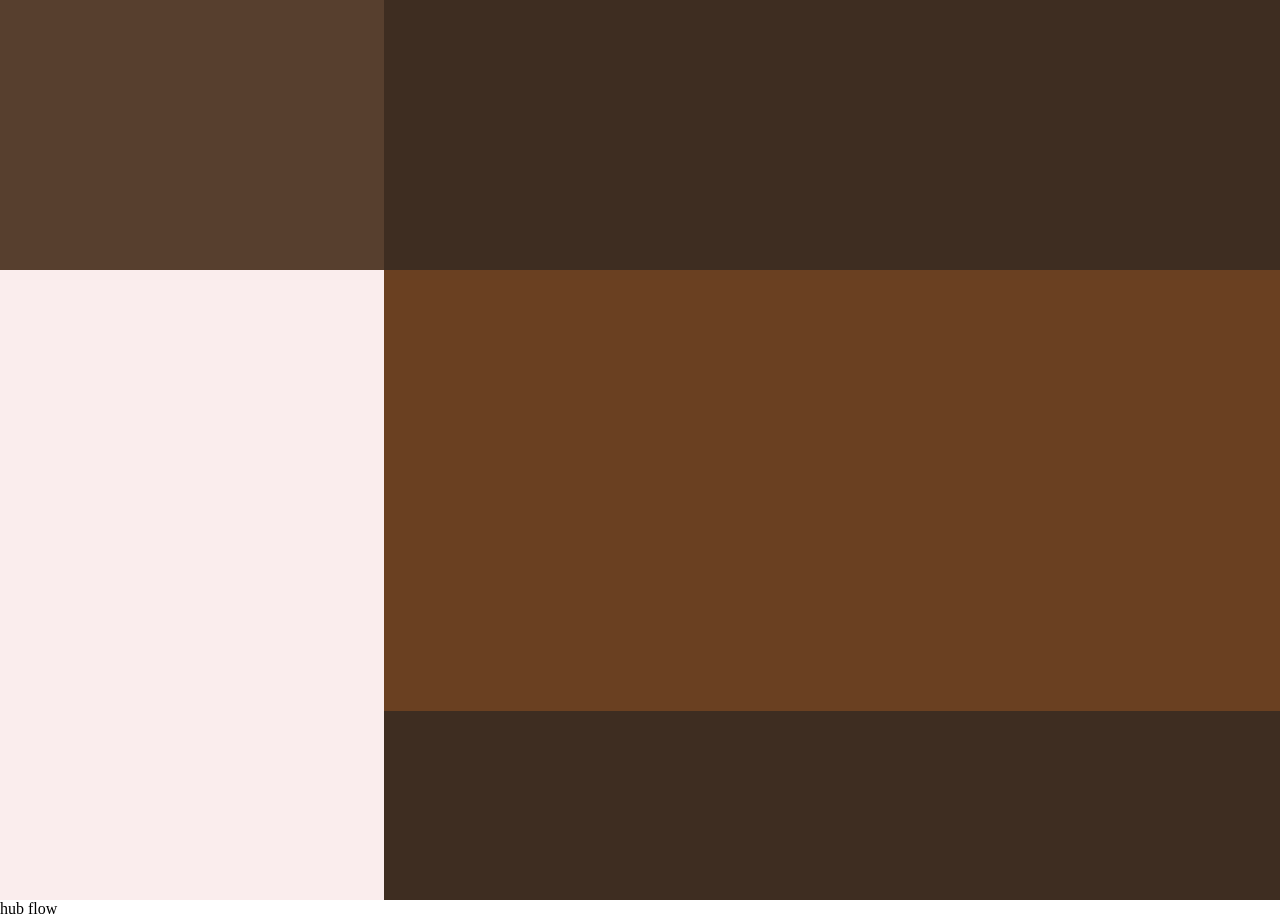
<file: HTML/index.html>
<!DOCTYPE html>
<html lang="ja">
<head>
  <meta charset="UTF-8">
  <meta http-equiv="X-UA-Compatible" content="IE=edge">
  <meta name="viewport" content="width=device-width, initial-scale=1.0">
  <title>Document</title>
  <link rel="stylesheet" href="./style.css">
</head>
<body>
  <header>
    <div class="header-left"></div>
    <div class="header-right"></div>
  </header>
  <main>
    <div class="main-left"></div>
    <div class="main-right">
      <div class="main-content"></div>
      <div class="main-footer"></div>
    </div>
  </main>
  hub flow
</body>
</html>
</file>
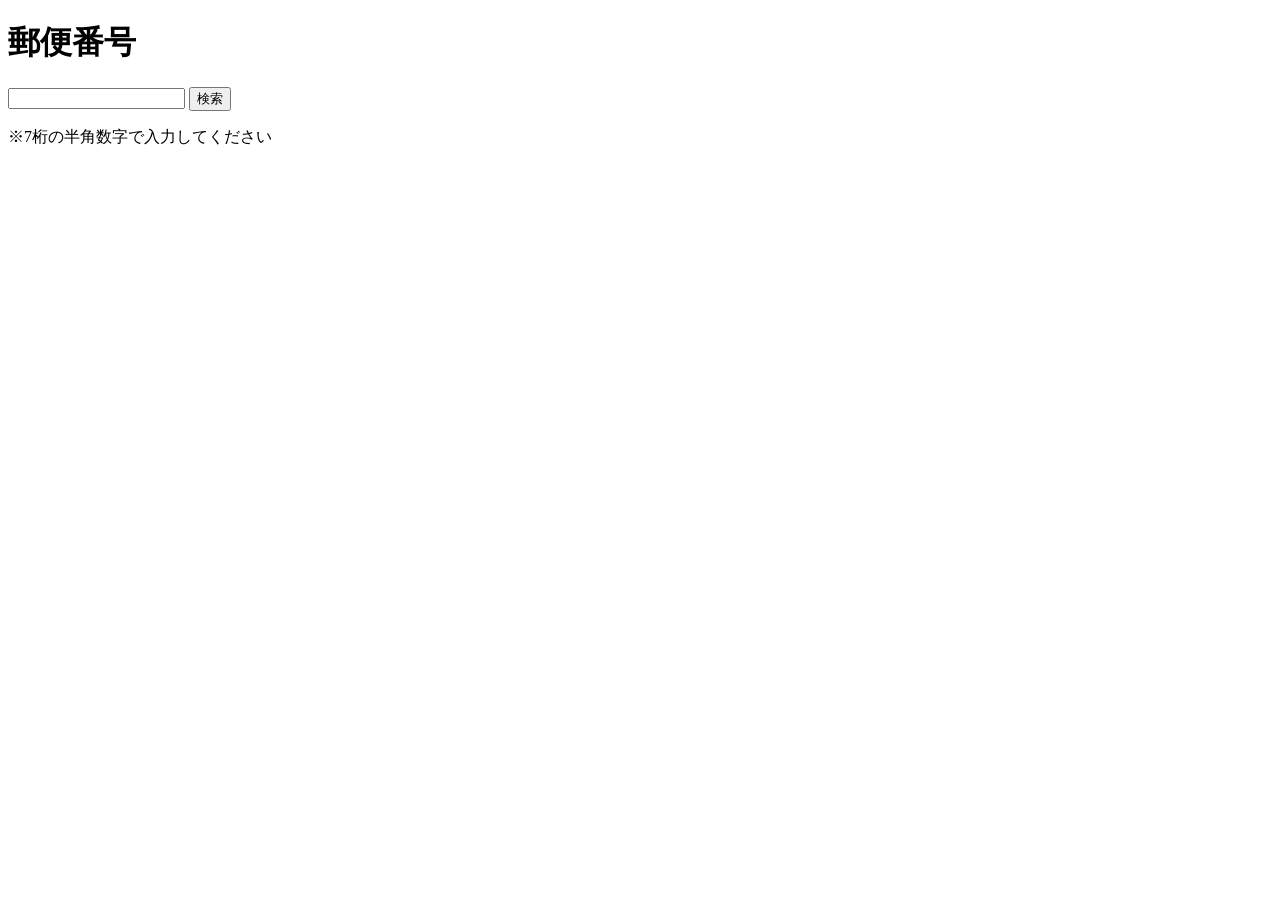
<file: JS/ajax-api/index.html>
<!DOCTYPE html>
<html lang="ja">
<head>
    <meta charset="UTF-8">
    <meta http-equiv="X-UA-Compatible" content="IE=edge">
    <meta name="viewport" content="width=device-width, initial-scale=1.0">
    <title>Document</title>
</head>
<body>
    <h1>郵便番号</h1>
    <!-- 郵便番号入力の検索ボックス -->
    <input type="text" id="zipcode" value="" maxlength="7">
    <input type="button" id="search_btn" value="検索">
    <p>※7桁の半角数字で入力してください</p>

    <!-- 検索結果の表示エリア -->
    <div id="zip_result"></div>

    <script src="https://code.jquery.com/jquery-3.6.0.min.js"></script>
    <script src="./app.js"></script>
</body>
</html>
</file>
<file: HTML/style.css>
html, body {
  height: 100%;
  margin: 0;
  padding: 0;
}

header{
  width: 100%;
  height: 30%;
  display: flex;
  flex-direction: row;
}

.header-left{
  width: 30%;
  background-color: #573F2E;
}

.header-right{
  width: 70%;
  background-color: #3E2D21;
}

main{
  width: 100%;
  height: 70%;
  display: flex;
  flex-direction: row;
}

.main-left{
  width: 30%;
  height: 100%;
  background-color: #FAEDED;
}

.main-right{
  width: 70%;
  height: 100%;
  display: flex;
  flex-direction: column;
}

.main-content{
  height: 70%;
  width: 100%;
  background-color: #6A4021;
}

.main-footer{
  height: 30%;
  width: 100%;
  background-color: #3E2D21;
}
</file>
